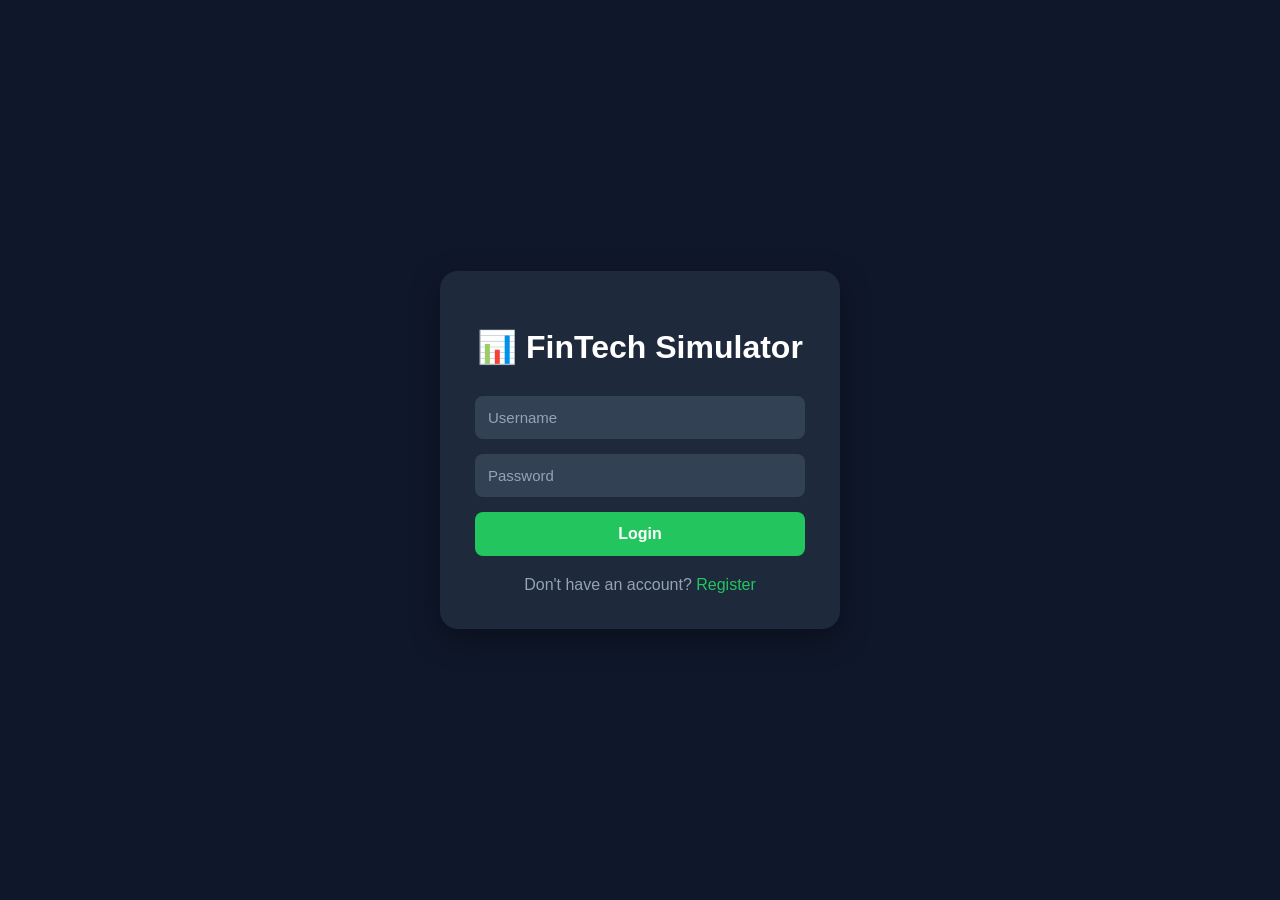
<file: templates/login.html>
<!DOCTYPE html>

<html>

<head>

    <title>Login - FinTech Simulator</title>

    <style>

        * {
            box-sizing: border-box;
        }

        body {
            margin: 0;
            font-family: Arial, sans-serif;
            background: #0f172a;
            color: white;

            display: flex;
            justify-content: center;
            align-items: center;

            min-height: 100vh;
        }

        .login-box {

            background: #1e293b;

            width: 90%;
            max-width: 400px;

            padding: 35px;

            border-radius: 18px;

            box-shadow:
                0 10px 30px rgba(0,0,0,0.35);

        }

        h1 {
            text-align: center;
            margin-bottom: 30px;
        }

        input {

            width: 100%;

            padding: 13px;

            margin-bottom: 15px;

            border: none;

            border-radius: 8px;

            background: #334155;

            color: white;

            font-size: 15px;

        }

        input::placeholder {
            color: #94a3b8;
        }

        button {

            width: 100%;

            padding: 13px;

            border: none;

            border-radius: 8px;

            background: #22c55e;

            color: white;

            font-size: 16px;

            font-weight: bold;

            cursor: pointer;

        }

        button:hover {
            opacity: 0.85;
        }

        .register {

            text-align: center;

            margin-top: 20px;

            color: #94a3b8;

        }

        a {
            color: #22c55e;
            text-decoration: none;
        }

    </style>

</head>


<body>


<div class="login-box">

    <h1>
        📊 FinTech Simulator
    </h1>


    <form method="POST">

        <input
            type="text"
            name="username"
            placeholder="Username"
            required
        >


        <input
            type="password"
            name="password"
            placeholder="Password"
            required
        >


        <button type="submit">
            Login
        </button>

    </form>


    <div class="register">

        Don't have an account?

        <a href="/register">
            Register
        </a>

    </div>


</div>


</body>

</html>
</file>
